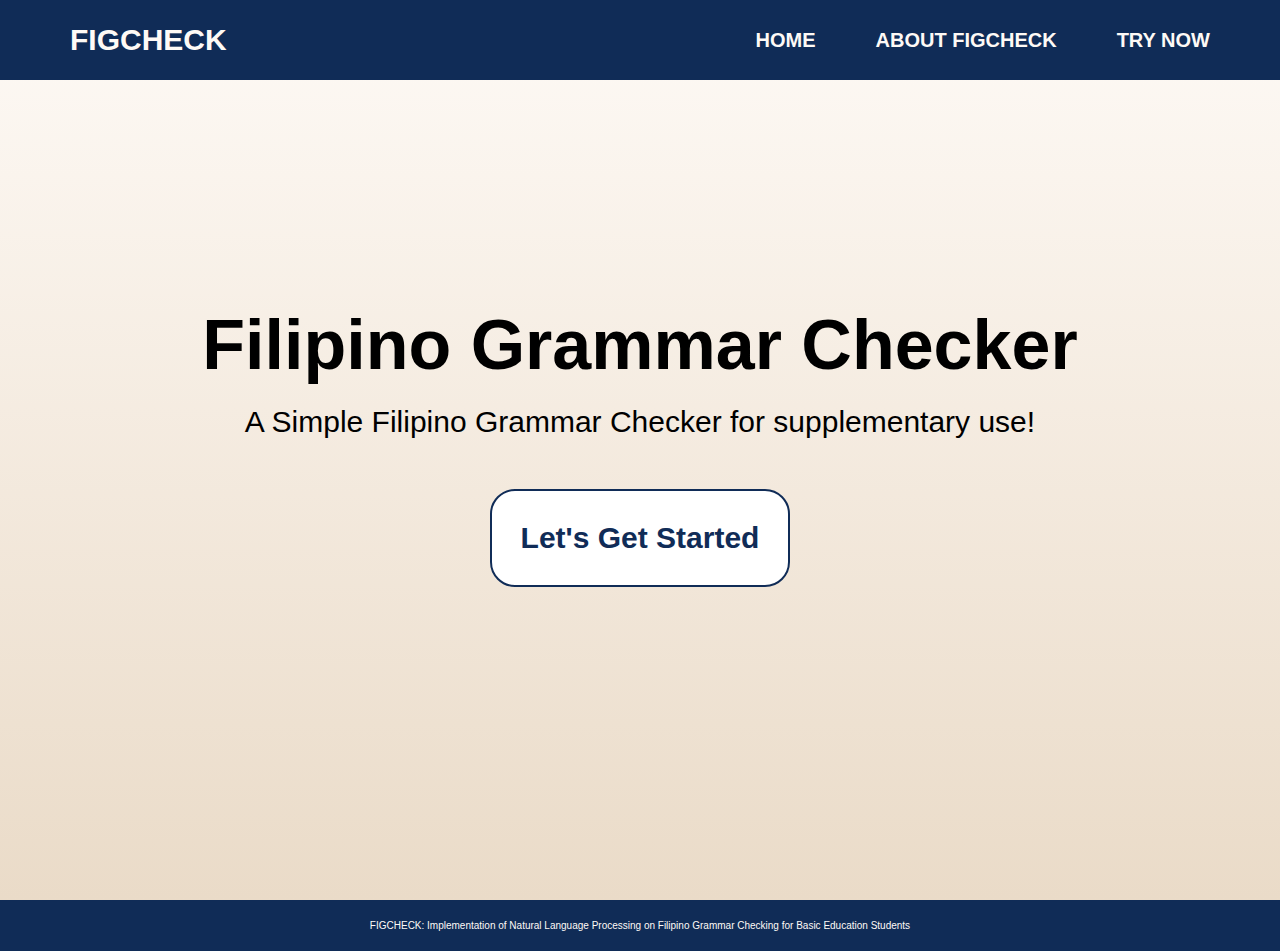
<file: main/index.html>
<!DOCTYPE html>
<html lang ='en-US'>
<head>
    <meta charset = 'utf-8'>
    <meta name="viewport" content="width=device-width, initial-scale=1.0">
    <title>"FIGCHECK"</title>
    <link rel= "stylesheet" href = "assets/figcheck.css">
    <link rel = "stylesheet" href = "https://cdnjs.cloudflare.com/ajax/libs/font-awesome/5.15.3/css/all.min.css"/>
</head>
<body>
    <!--Header-->
    <div class= "nav">
        <input type = "checkbox" id = "check">
        <label for = "check" class = "checkbtn">
            <i class = "fas fa-bars"></i>
        </label>
        <input type = "checkbox" id = "check">
        <label for = "check" class = "exitbtn">
            <i class = "fas fa-times"></i>
        </label> 
        <label class = "logo"> FIGCHECK </label>
        <ul>
            <li><a href = "#Home" onclick = "showSection('Home')" translate = "no"> Home </a></li>
            <li><a href = "#About" onclick = "showSection('About')" translate = "no"> About FIGCHECK </a></li>
            <li><a href = "#GrammarChecker" onclick = "showSection('GrammarChecker')" translate = "no"> Try Now </a></li>
            <!--<li><a href = "#HelpCenter" onclick = "showSection('HelpCenter')"> Help Center </a></li> OPTIONAL-->
        </ul>
    </div>

    <!--Home-->
    <section id = "Home">
        <div class = "home-content">
            <h1> Filipino Grammar Checker </h1>
            <p> A Simple Filipino Grammar Checker for supplementary use! </p>
                <div>
                    <li><a href = "#GrammarChecker" ><button type = "button" class = "button" onclick = "showSection('GrammarChecker')"><span></span> Let's Get Started </button></a></li>
                </div>
        </div>
    </section>

    <!--About-->
    <section id = "About" class = "hidden">
        <div class = "about-content">
            <div class = "about-text">
                <h1> About FIGCHECK </h1>
                <p> FIGCHECK, short for Filipino Grammar Checker, is a web application that utilizes Natural Language Processing (NLP) techniques to 
                    check the grammatical correctness of a Filipino sentence, specifically implementing the Long Short-Term Memory (LSTM) algorithm 
                    to detect whether inputted sentences are erroneous or error-free.
                </p>
                <p> This grammar checker web application was created by a group of BS Computer Science students from Holy Angel University as part 
                    of fulfillment of their requirements for the program.
                </p>
            </div>
        </div>
    </section>
    
    <!--Grammar Checker-->
    <section id = "GrammarChecker" class = "hidden">
        <div class = "figcheck-content">
            <div class = "figcheck-container">
                <div class = "textArea-container"></div>
                    <form id="grammarForm" onsubmit="return false;">
                        <textarea id="grammarTextarea" name="text_input" placeholder="Type your text here..."></textarea><br>
                    </form>
                </div>
                <div class = "full-side-container">
                    <div id="result">
                        <div id="loading" class="loading">
                            <div class="spinner"></div>
                            <p>Loading...</p>
                        </div>
                        <div id="predictionsContent"></div>
                        <h3 id="suggestionsHeader" class="hidden">Suggestions:</h3>
                        <div id="suggestionsContent"></div> 
                    </div>                    
                    <div class = "info-container">
                        <h1> Getting to Know! </h2>
                        <p> #1: Add your text inside the text box to check your grammar.</p> 
                        <p> #2: A message will appear on the loading box .</p>
                        <i> *Remember! All sentences should end with a period.*</i>
                        <p> #4: A word/s will be highlighted for any incorrect spelling. You can click on it to see any suggestions! If you want to remove the suggestion box just click the box again.</p>
                        <i> *Note: The suggestions listed can't be clicked, its just there to give suggestions.*</i><br>
                        <i> Test for yourself by trying to input <br> "Ako ay may lobo."</i><br>
                        <i> Then try <br> "Lumipad sa langit."</i> <br>
                        <i> *Note: This webapp is for testing and research purposes ONLY. It is not a full-time webapp.*</i>
                    </div>
                </div>
            </div>
            <p> We appreciate your feedback! Please click <a href = "https://forms.office.com/r/02AUwcK0me" target = "_blank"> here </a> to submit one!</p>
        </div>
    </section>

    <div class = "Footer">
        <div class = "footer-content">
            <p> FIGCHECK: Implementation of Natural Language Processing on Filipino Grammar Checking for Basic Education Students </p>
        </div>
    </div>
    
    <script src = "assets/figcheck.js"></script>
</body>
</html>
</file>
<file: main/assets/figcheck.css>
* {
    margin: 0;
    padding: 0;
    text-decoration: none;
    list-style: none;
    box-sizing: border-box;
}

html {
    scroll-behavior: smooth;
}

#skiptranslate {
    visibility: none;
}

body {
    font-family: sans-serif;
}
/*-----Home-----*/
#Home {
    width: 100%;
    height: 100vh;
    background:  linear-gradient(#fefaf6, #eadbc8);
    background-size: cover;
    background-position: center;
}

.nav {
    width: 100%;
    height: 80px;
    background: #102c57;
    position: fixed;
    top: 0;
    z-index: 1000;
    color: #fefaf6;
    display: flex;
    align-items: center;
    justify-content: space-between;
    padding: 0 20px;
}

/*Section Style*/
section .home-content{
    padding-top: 30vh;
}

.active-section {
    display: block;
}

.hidden {
    display: none;
}

/*Navigation Bar*/
label.logo {
    color: #fefaf6;
    font-size: 30px;
    line-height: 80px;
    padding: 20px;
    font-weight: bold;
}

.nav ul {
    float: right;
    list-style: none;
    padding: 0;
    margin-right: 20px;
    display: flex;
}

.nav ul li {
    display:inline-block;
    line-height: 80px;
    margin: 0 10px;
    position: relative;
}

.nav ul li a {
    color: #fefaf6;
    font-size: 20px;
    padding: 10px 20px;
    text-transform: uppercase;
    font-weight: bold;
    display: block;
    text-decoration: none;
}

.nav ul li::after {
    content: '';
    height: 3px;
    width: 0;
    background: #eadbc8;
    position: absolute;
    left: 0;
    bottom: 30px;
    transition: 0.5s;
}

.nav ul li:hover::after {
    width: 100%;
}

.checkbtn {
    font-size: 30px;
    color: white;
    position: fixed;
    right: 30px;
    cursor: pointer;
    display: none;
}

.exitbtn {
    font-size: 30px;
    color: white;
    position: fixed;
    right: 30px;
    cursor: pointer;
    display: none;
    z-index: 110;
}

#check {
    display: none;
}

@media (max-width: 952px) {
    label.logo {
        font-size: 30px;
        padding-left: 20px;
    }

    .nav ul li a {
        font-size: 20px;
    }
}

@media (max-width: 858px) {
    .checkbtn {
        display: block;
        z-index: 100;
    }

    .nav ul {
        position: fixed;
        width: 100%;
        height: 100%;
        background: #102c57;
        top: 0px;
        left: -100%;
        padding-top: 80px;
        overflow: hidden;
        text-align: center;
        display: flex;
        flex-direction: column;
        justify-content: flex-start;
        transition: all 0.5s ease;
        display: block;
    }
    
    .nav ul li {
        display: block;
        margin: 20px 0;
        line-height: 30px;
    }

    .nav ul li a {
        font-size: 20px;
        padding: 7px 13px;
    }

    .nav ul li::after {
        background: none;
    }
    
    .exitbtn:hover {
        border: 1px solid white;
        padding: 5px 10px;
    }

    #check:checked ~ .checkbtn {
        display: none;
    }

    #check:checked ~ .exitbtn {
        display: block;
    }

    #check:checked ~ ul{
        left: 0%;
    }

    #exit:checked ~ ul {
        left: -100%;
    }

    #exit:checked ~ .exitbtn {
        display: none;
    }

    #exit:not(:checked) ~ .checkbtn {
        display: block;
    }

    #check:checked ~ .home-content {
        display: hidden;
    }

    #check:not(:checked) ~ .home-content {
        display: block;
    }
}

/* Home Content */
.home-content {
    width: 100%;
    position: relative;
    top: -5%;
    text-align: center;
    color: black;
    padding-top: 20px;
}

.home-content h1 {
    font-size: 70px;
    margin-top: 80px;
}

.home-content p {
    font-size: 30px;
    margin-top: 20px;
    text-align: center;
}

@media (max-width: 858px) {
    #check:checked ~ .home-content {
        display: none;
    }
}

.logo {
    width: 45px;
    height: auto;
    margin-left: 30px;
}

.figchecklogo-container {
    display: flex;
    align-items: center;
}

.header-container {
    display: flex;
    align-items: center;
    margin-right: 125px;
    font-size: 24px;
}

.button {
    width: 300px;
    padding: 30px 0px;
    text-align: center;
    margin: 20px 20px;
    margin-top: 50px;
    border-radius: 25px;
    font-weight: bold;
    font-size: 30px;
    border: 2px solid #102c57;
    background: white;
    color: #102c57;
    cursor: pointer;
    position: relative;
    overflow: hidden;
    transition: background 0.5s, color 0.5s;
}

.button span {
    background: #102c57;
    height: 100%;
    width: 0;
    border-radius: 25px;
    position: absolute;
    left: 0;
    bottom: 0;
    z-index: -1;
    transition: width 0.5s;
}

.button:hover span {
    width: 100%;
}

.button:hover {
    color: white;
    background: #102c57;
}

@media (max-width: 700px) {
    .home-content h1{
        font-size: 45px;
    }

    .home-content p {
        font-size: 17px;
    }

    #Home .button {
        width: 200px;
        padding: 30px 0px;
        text-align: center;
        margin: 20px 20px;
        margin-top: 50px;
        border-radius: 25px;
        font-weight: bold;
        font-size: 20px;
        border: 2px solid #102c57;
        background: white;
        color: #102c57;
        cursor: pointer;
        position: relative;
        overflow: hidden;
        transition: background 0.5s, color 0.5s;  
    }

    #Home .button span {
        background: #102c57;
        height: 100%;
        width: 0;
        border-radius: 25px;
        position: absolute;
        left: 0;
        bottom: 0;
        z-index: -1;
        transition: width 0.5s;
    }
    
    #Home .button:hover span {
        width: 100%;
    }
    
    #Home .button:hover {
        color: white;
        background: #102c57;
    }
}

/*-----About-----*/
#About {
    width: 100%;
    height: 100vh;
    background:  white;
    background-size: cover;
    background-position: center;
}

.about-content {
    width: 50%;
    height: auto;
    margin: auto;
    position: relative;
    top: 25vh;
    left: 0%;
    padding-top: 20px;
    background-color: rgba(255, 255, 255, 0.8); 
    border-radius: 30px;
    box-shadow: 0 0 30px rgba(0, 0, 0, 0.2);
}

.about-text h1{
    text-align: center;
    text-transform: uppercase;
    padding-top: 10px;
}

.about-text p {
    text-align: justify;
    justify-content: center;
    padding: 20px 20px;
}


/*-----Grammar Checker-----*/
#GrammarChecker {
    height: 100vh;
    width: 100%;
    align-items: center;
    justify-content: center;
    padding: 15vh;
}

.figcheck-content {
    width: 100%;
    height: auto;
    margin: auto;
    display: flex;
    justify-content: center;
    top: 25vh;
}

#GrammarChecker > p {
    text-align: center;
    justify-content: center;
    margin-top: 20px;
}

#GrammarChecker > p a{
    color: blue;
}

.figcheck-container {
    position: flex;
    width: 1600px;
    align-items: center;
    justify-content: center;
}

.textArea-container {
    flex: 2;
}

#result {
    flex: 2;
    position: relative;
    width: 100%;
    height: auto;
    display: flex;
    justify-content: flex-start;
    margin-left: 0;
    box-sizing: border-box;
    border: 1px solid #ccc;
    border-left: none;
    border-bottom: none;
    padding-right: 40px;
    padding-left: 20px;
}

.loading {
    display: flex;
    align-items: left;
    width: 100%;
    padding: 20px;
    margin-bottom: 10px;
}

.loading p {
    font-size: 16px;
    color: black;
}

.spinner {
    border: 4px solid #f3f3f3; /* Light grey */
    border-top: 4px solid #3498db; /* Blue */
    border-radius: 50%;
    width: 20px;
    height: 20px;
    animation: spin 1s linear infinite;
}

@keyframes spin {
    0% { transform: rotate(0deg); }
    100% { transform: rotate(360deg); }
}


.suggestion-box {
    position: absolute;
    background-color: #fff;
    border: 1px solid #ccc;
    box-shadow: 0 2px 10px rgba(0, 0, 0, 0.1);
    padding: 10px;
    z-index: 1000;
    width: 200px;
}

#predictionsContent, #suggestionsContent {
    align-items: center;
    width: 100%;
    height: 10%;
    margin: 10px;
    border: none;
    border-radius: 5px;
}

.error {
    background-color: rgb(255, 145, 0);
    cursor: pointer;
}

.highlight {
    background-color: yellow;
}


.info-container {
    flex: 2;
    width: 100%;
    height: 64.3vh;
    justify-content: flex-start;
    margin-left: 0;
    box-sizing: border-box;
    border: 1px solid #ccc;
    border-left: none;
    padding-right: 40px;
    padding-left: 20px;
    padding-bottom: 10px;
}

.info-container h1 {
    text-align: left;
    margin-top: 20px;
    font-size: 26px;
}

.info-container p {
    text-align: left;
    margin-top: 20px;
    font-size: 20px;
}

.info-container i {
    color: gray;
}

#grammarTextarea {
    width: 100%;
    height: 70vh;
    padding: 10px;
    font-size: 28px;
    border-spacing: 10px;
    border: none;
    outline: none;
    border: 1px solid #ccc;
    box-sizing: border-box;
    resize: none;
    margin-bottom: 20px;
}

/* Media queries */
@media (max-width: 1800px) {
    .figcheck-container {
        width: 1200px;
    }
}

@media (max-width: 1500px) {
    .figcheck-container {
        width: 800px;
    }

    .info-container h1 {
        font-size: 1.5rem;
        margin-top: 14px;
    }

    .info-container p {
        font-size: 0.875rem;
        margin-top: 10px;
    }
}

@media (max-width: 1000px) {
    #grammarTextarea {
        font-size: 0.875rem;
    }

    .figcheck-container {
        width: 600px;
    }

    .info-container h1 {
        font-size: 1.5rem;
        margin-top: 14px;
    }

    .info-container p {
        font-size: 0.875rem;
        margin-top: 10px;
    }
}

@media (max-width: 858px) {
    #grammarTextarea::placeholder {
        opacity: 0;
    }

    #GrammarChecker > p {
        font-size: 1rem;
    }

    #grammarTextarea {
        color: inherit;
        height: 20vh;
        margin-bottom: 0;
    }

    .figcheck-content {
        flex-direction: column;
    }

    .textArea-container {
        order: 1; 
    }

    .full-side-container {
        order: 2;
        flex-direction: column;
    }

    #result {
        border-left: solid 1px #ccc;
    }

    .info-container {
        height: auto;
        border-left: solid 1px #ccc;
    }

    .figcheck-container {
        width: auto;
    }

    .loading p {
        font-size: 1rem;
    }

    #predictionsContent, #suggestionsContent { 
        font-size: 1rem;
    }

    .info-container h1 {
        font-size: 1.5rem;
        margin-top: 14px;
    }

    .info-container p {
        font-size: 0.875rem;
        margin-top: 10px;
    }

    .info-container i {
        font-size: 0.75rem;
    }

    body {
        display: flex;
        flex-direction: column;
        min-height: 100vh;
    }

    #GrammarChecker {
        flex: 1;
    }

    .Footer {
        position: relative;
        margin-top: auto;
    }
}

@media (max-width: 750px) {
    .about-content {
        font-size: 0.625rem; 
    }

    #GrammarChecker > p {
        font-size: 0.625rem;
    }

    .figcheck-content p {
        font-size: 1.25rem;
    }

    .loading p {
        font-size: 1rem;
    }

    #predictionsContent, #suggestionsContent { 
        font-size: 1rem;
    }

    .info-container h1 {
        text-align: left;
        margin-top: 15px;
        font-size: 1rem;
    }
    
    .info-container p {
        text-align: left;
        margin-top: 15px;
        font-size: 0.625rem;
    }

    .info-container i {
        font-size: 0.3rem; 
    }
}

@media (max-width: 600px) {
    .loading p {
        font-size: 1.25rem;
    }

    #predictionsContent, #suggestionsContent { 
        font-size: 1.25rem;
    }

    .info-container h1 {
        font-size: 1.25rem; 
        margin-top: 12px; 
    }

    .info-container h2 {
        font-size: 1rem;
        margin-top: 10px; 
    }

    .info-container p {
        font-size: 0.75rem; 
        margin-top: 8px; 
    }

    .info-container i {
        font-size: 0.5rem;
    }
}

@media (max-width: 480px) {
    .loading p {
        font-size: 1rem;
    }

    #predictionsContent, #suggestionsContent { 
        font-size: 1rem;
    }

    .info-container h1 {
        font-size: 1rem; 
        margin-top: 10px; 
    }

    .info-container h2 {
        font-size: 0.875rem; 
        margin-top: 8px; 
    }

    .info-container p {
        font-size: 0.625rem; 
        margin-top: 6px; 
    }

    .info-container i {
        font-size: 0.4rem; 
    }
}

/*Footer*/
.Footer {
    width: 100%;
    height: 10%;
    background: #102c57;
    color: #fefaf6;
    padding: 10px;
    text-align: center;
    z-index: 100;
}

.footer-content {
    font-size: 10px;
    margin: 10px;
}
</file>
